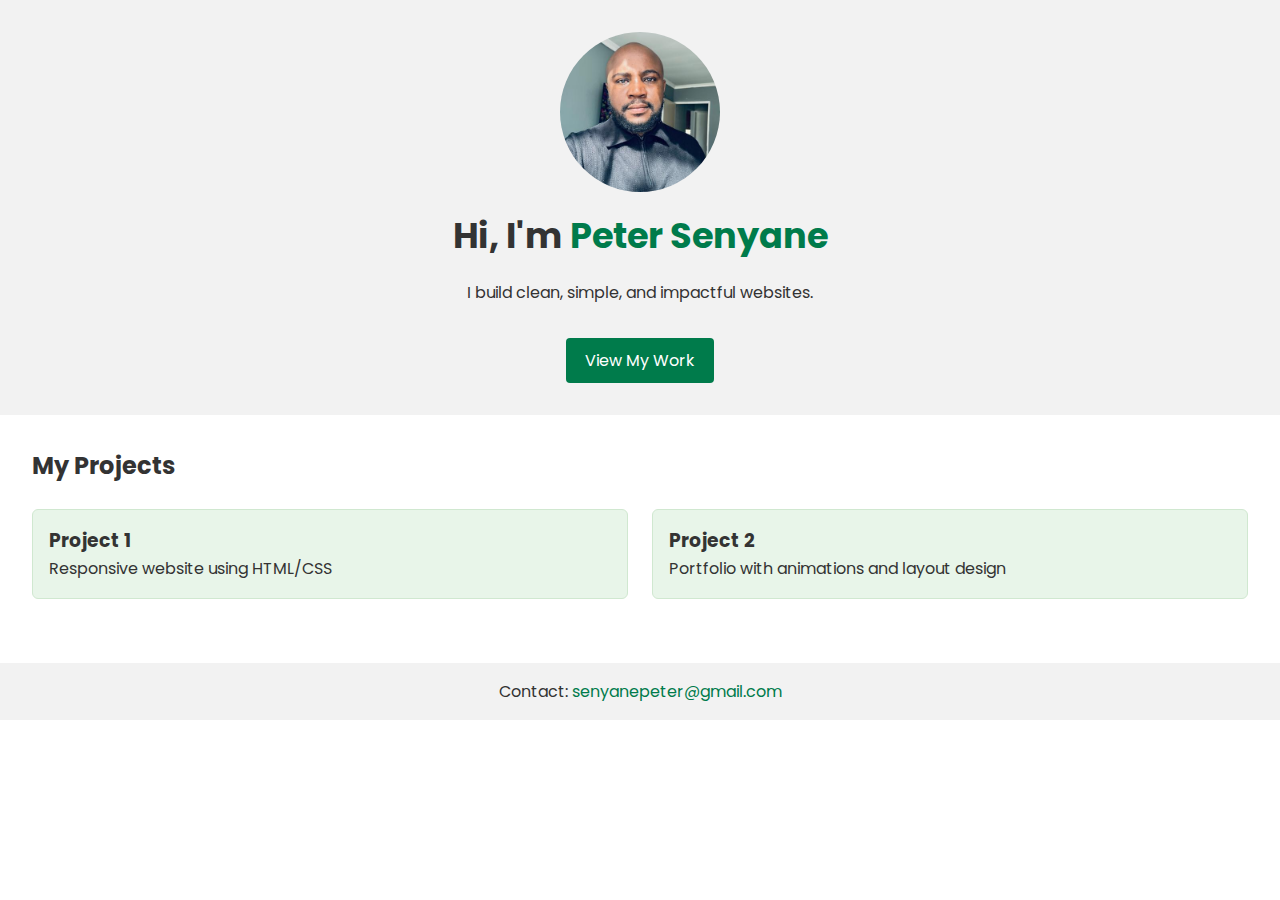
<file: index.html>
<!DOCTYPE html>
<html lang="en">
<head>
  <meta charset="UTF-8" />
  <meta name="viewport" content="width=device-width, initial-scale=1.0"/>
  <title>Peter Senyane | Portfolio</title>
  <link rel="stylesheet" href="style.css" />
  <link href="https://fonts.googleapis.com/css2?family=Poppins:wght@300;600&display=swap" rel="stylesheet">
</head>
<body>
  <header class="hero">
    <img src="peter_hero_photo.jpg" alt="Peter Senyane" class="hero-img"/>
    <div class="hero-text">
      <h1>Hi, I'm <span>Peter Senyane</span></h1>
      <p>I build clean, simple, and impactful websites.</p>
      <a href="#projects" class="btn">View My Work</a>
    </div>
  </header>

  <section id="projects" class="projects-section">
    <h2>My Projects</h2>
    <div class="project-grid">
      <div class="project-card">
        <h3>Project 1</h3>
        <p>Responsive website using HTML/CSS</p>
      </div>
      <div class="project-card">
        <h3>Project 2</h3>
        <p>Portfolio with animations and layout design</p>
      </div>
    </div>
  </section>

  <footer>
    <p>Contact: <a href="mailto:senyanepeter@gmail.com">senyanepeter@gmail.com</a></p>
  </footer>
</body>
</html>
</file>
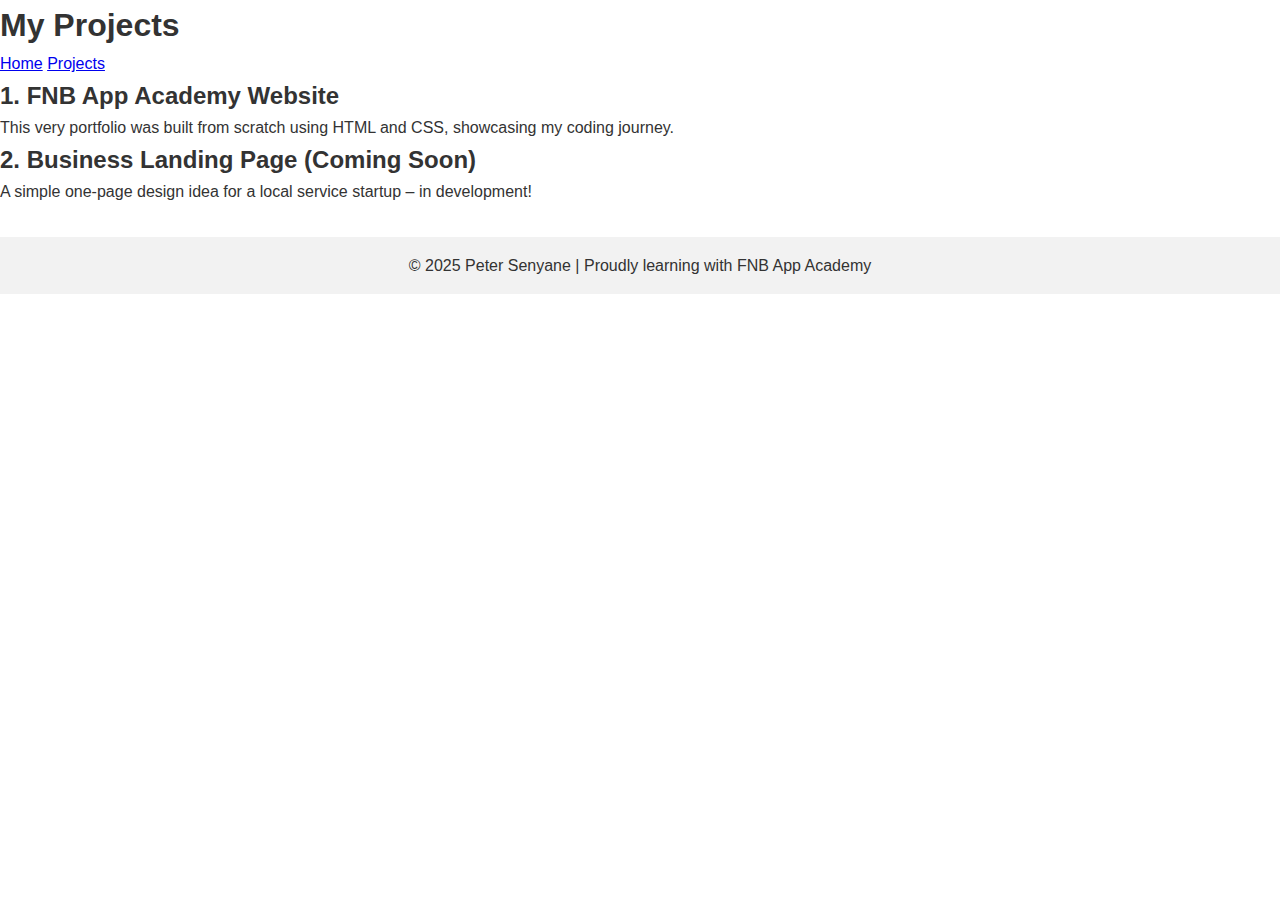
<file: projects.html>
<!DOCTYPE html>
<html lang="en">
<head>
  <meta charset="UTF-8">
  <title>Peter's Projects</title>
  <link rel="stylesheet" href="style.css">
</head>
<body>
  <header>
    <h1>My Projects</h1>
    <nav>
      <a href="index.html">Home</a>
      <a href="projects.html">Projects</a>
    </nav>
  </header>
  <main>
    <section class="projects">
      <div class="project">
        <h2>1. FNB App Academy Website</h2>
        <p>This very portfolio was built from scratch using HTML and CSS, showcasing my coding journey.</p>
      </div>
      <div class="project">
        <h2>2. Business Landing Page (Coming Soon)</h2>
        <p>A simple one-page design idea for a local service startup – in development!</p>
      </div>
    </section>
  </main>
  <footer>
    <p>© 2025 Peter Senyane | Proudly learning with FNB App Academy</p>
  </footer>
</body>
</html>
</file>
<file: style.css>
* {
  box-sizing: border-box;
  margin: 0;
  padding: 0;
}
body {
  font-family: 'Poppins', sans-serif;
  background: #ffffff;
  color: #333;
  line-height: 1.6;
}
.hero {
  display: flex;
  align-items: center;
  justify-content: center;
  flex-direction: column;
  text-align: center;
  padding: 2rem;
  background: #f2f2f2;
}
.hero-img {
  width: 160px;
  height: 160px;
  border-radius: 50%;
  object-fit: cover;
  margin-bottom: 1rem;
}
.hero-text h1 {
  font-size: 2.2rem;
}
.hero-text span {
  color: #007b4b;
}
.hero-text p {
  margin: 1rem 0;
}
.btn {
  display: inline-block;
  padding: 0.6rem 1.2rem;
  background: #007b4b;
  color: #fff;
  text-decoration: none;
  border-radius: 4px;
  margin-top: 1rem;
}
.projects-section {
  padding: 2rem;
}
.project-grid {
  display: grid;
  grid-template-columns: repeat(auto-fit, minmax(250px, 1fr));
  gap: 1.5rem;
  margin-top: 1.5rem;
}
.project-card {
  padding: 1rem;
  background: #e8f5e9;
  border: 1px solid #d0e8d0;
  border-radius: 6px;
  transition: transform 0.3s ease;
}
.project-card:hover {
  transform: scale(1.03);
}
footer {
  text-align: center;
  padding: 1rem;
  background: #f2f2f2;
  margin-top: 2rem;
}
footer a {
  color: #007b4b;
  text-decoration: none;
}
</file>
